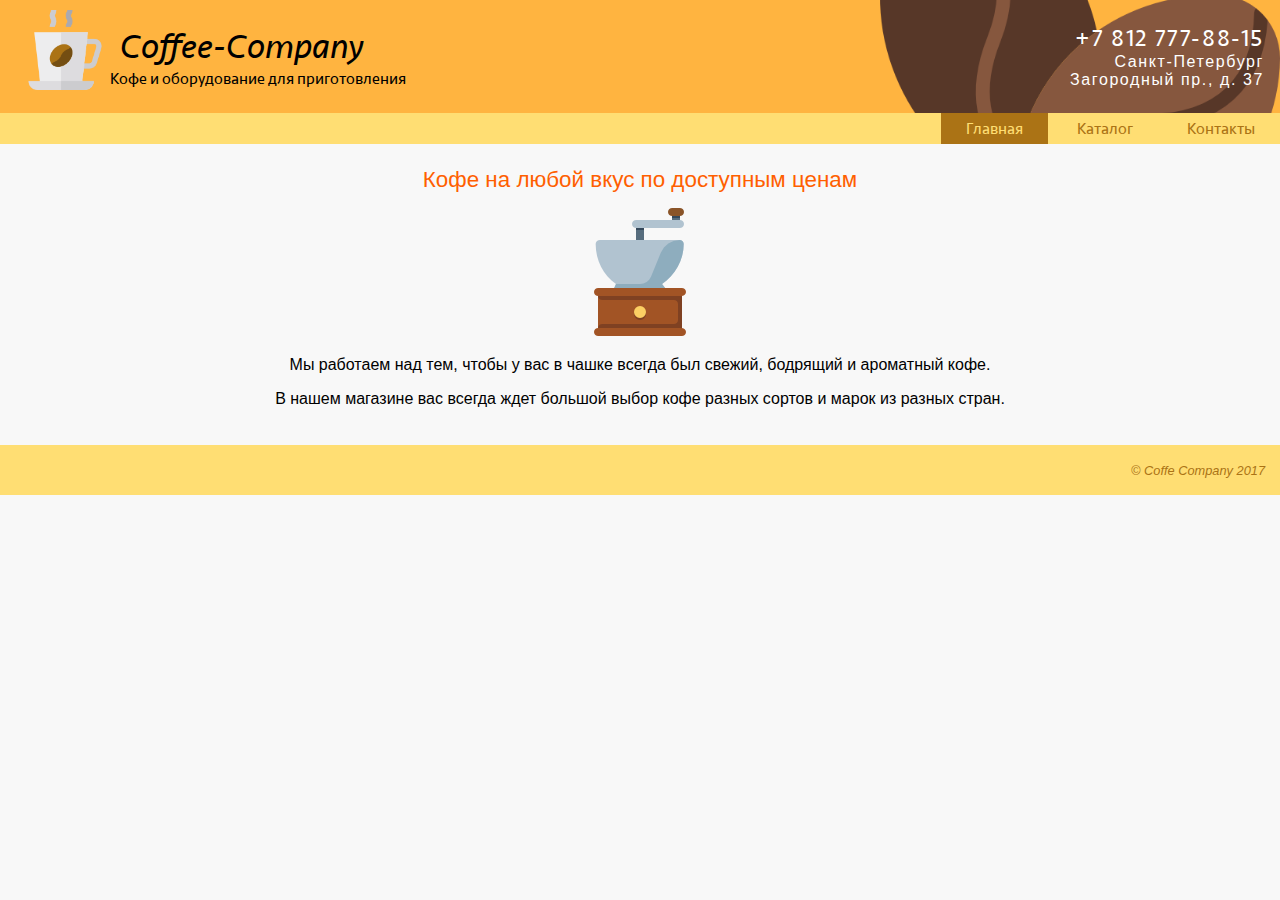
<file: index.html>
<!DOCTYPE html>
<html lang="ru">
<head>
	<meta charset="UTF-8">
	<title>Кофе на любой вкус - Интернет-магазин MyShop</title>
	<meta name="description" content="">
	<meta name="keywords" content="">
	<link rel="icon" href="favicon.ico" type="image/x-icon">
	<link rel="stylesheet" href="css/style.css">
</head>
<body>
<header>
    <div class="layout-positioner header-background-img">
        <div class="name-descrition">
			<div class="name-company">Coffee-Company</div>
    		<div class="description-company">Кофе и оборудование для приготовления</div>
	    </div>
	    <div class="contacts-header">
			<div class="phone">+7 812 777-88-15</div>
        	<div class="adress">
	        <p>Санкт-Петербург<br>
	        Загородный пр., д. 37</p>
	        </div>
	    </div>
        <div class="menu-header">
            <ul class="menu">
                <li class="active">Главная</li>
                <li><a href="catalog.html">Каталог</a></li>
                <li><a href="contacts.html">Контакты</a></li>
            </ul>
        </div>
    </div>
	</header>
<article>
    <div class="layout-positioner">
    	<div class="main-page">
    		<h1>Кофе на любой вкус по доступным ценам</h1>
    		<img alt="кофемолка" src="img/utensil.png">
			<p>Мы&nbsp;работаем над тем, чтобы у&nbsp;вас в&nbsp;чашке всегда был свежий, бодрящий и&nbsp;ароматный кофе.</p>
			<p>В&nbsp;нашем магазине вас всегда ждет большой выбор кофе разных сортов и&nbsp;марок из&nbsp;разных стран.</p>
        	<p></p>
        </div>
    </div>
</article>
<footer>
    <div class="layout-positioner">
    	<div class="footer">
			<p class="copyright">&copy; Coffe Company 2017</p>
		</div>
    </div>
</footer>
</body>
</html>
</file>
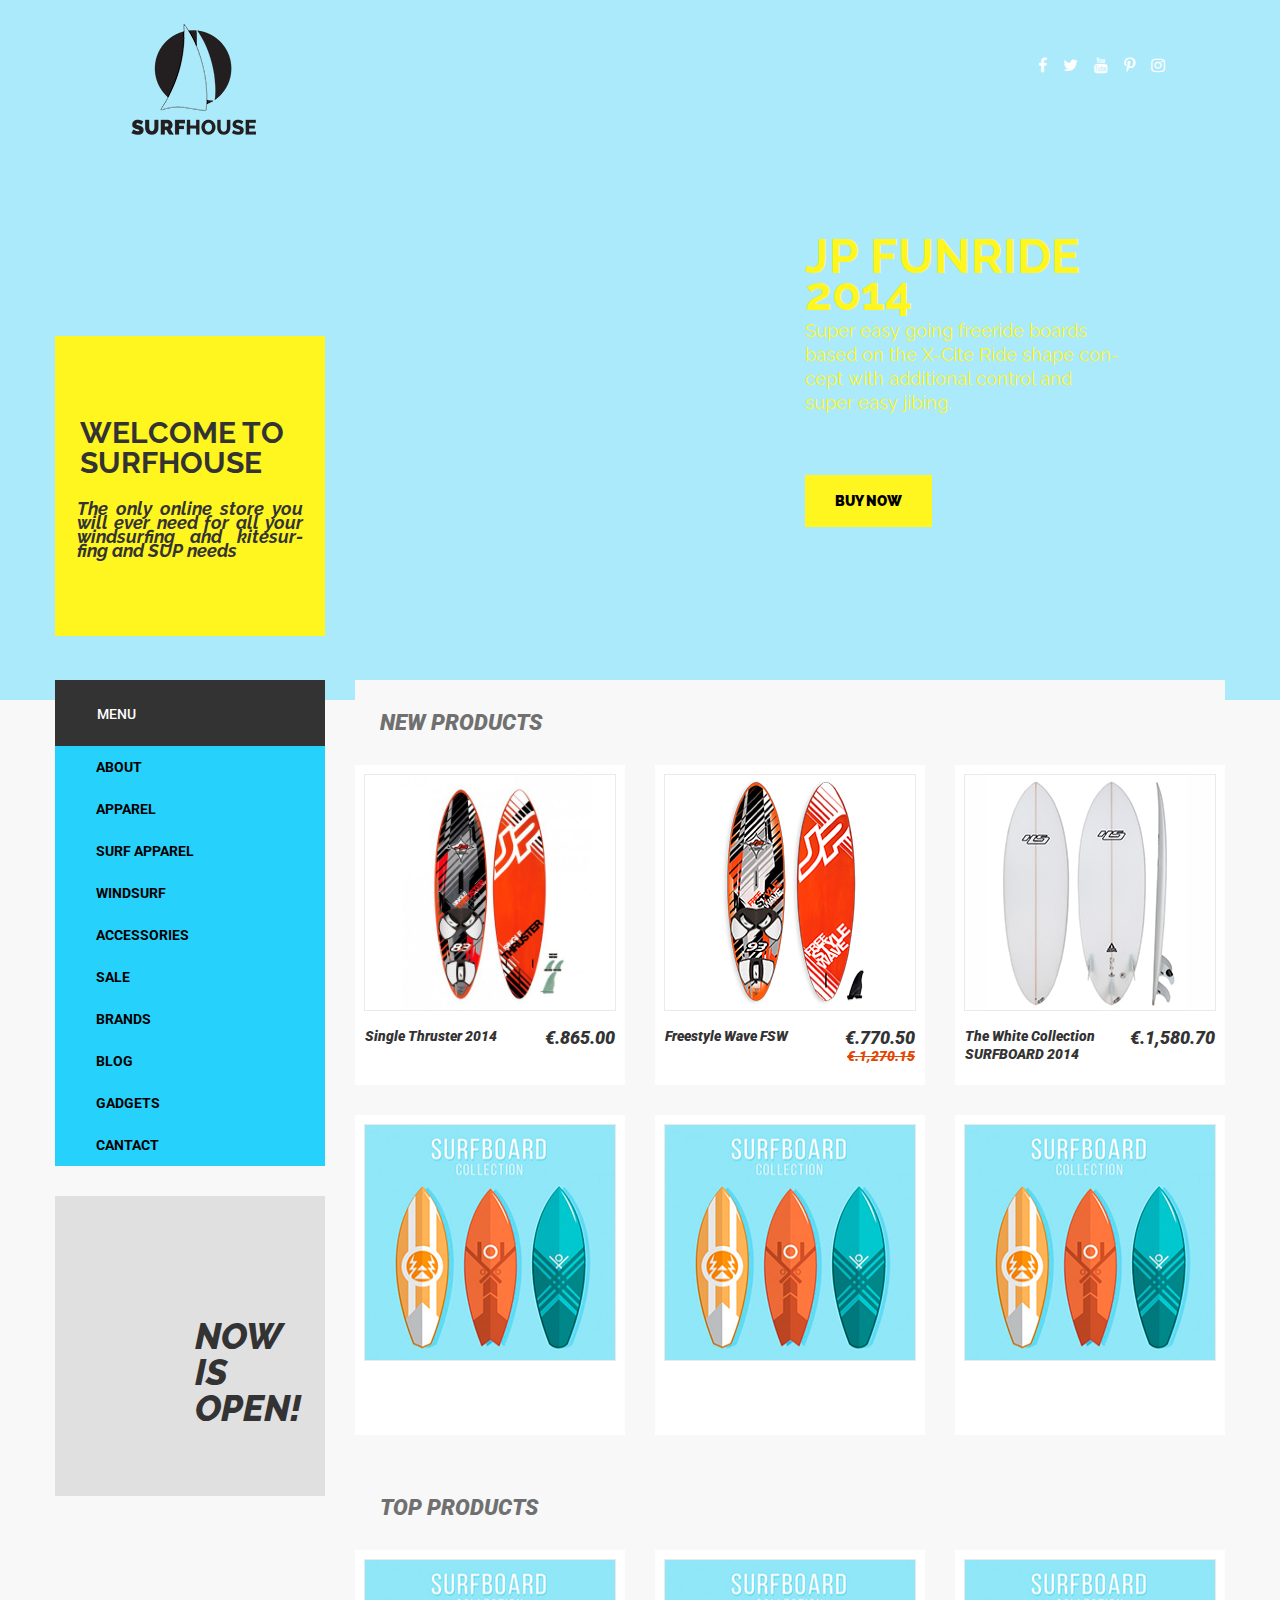
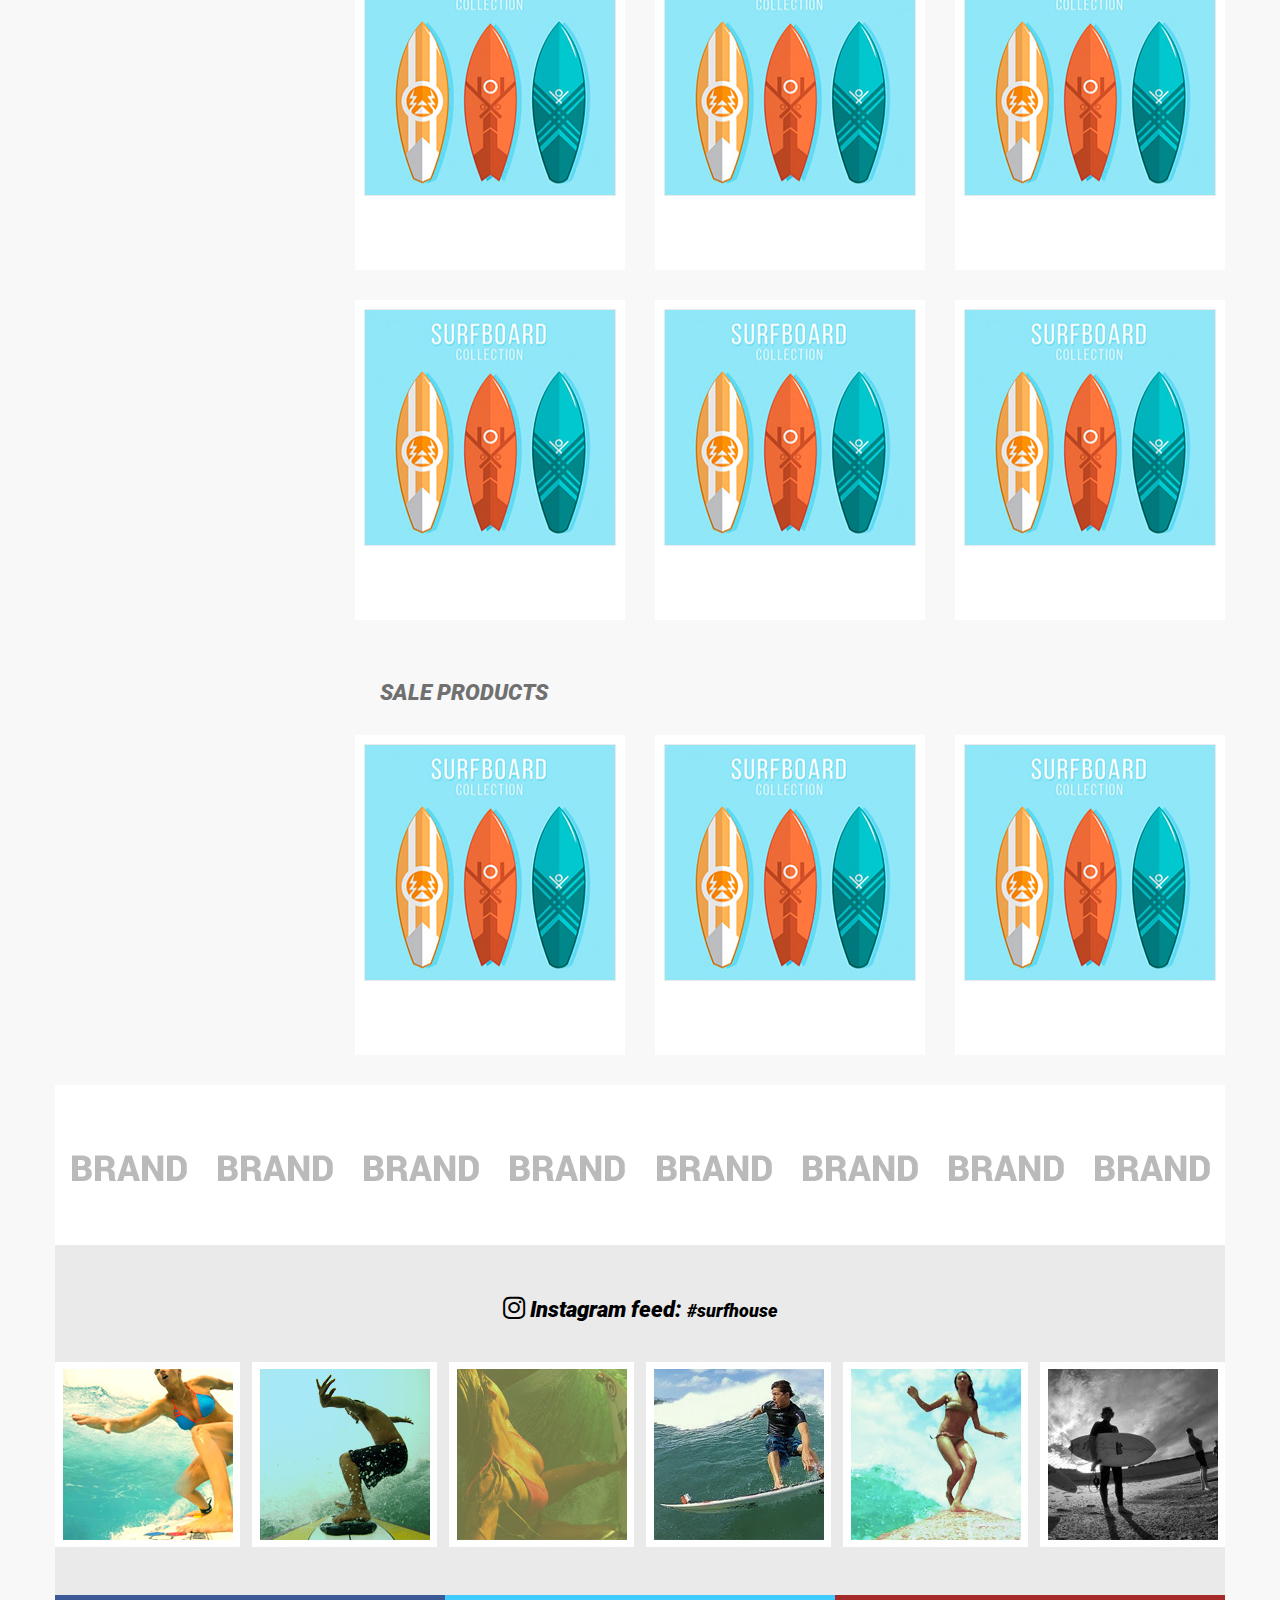
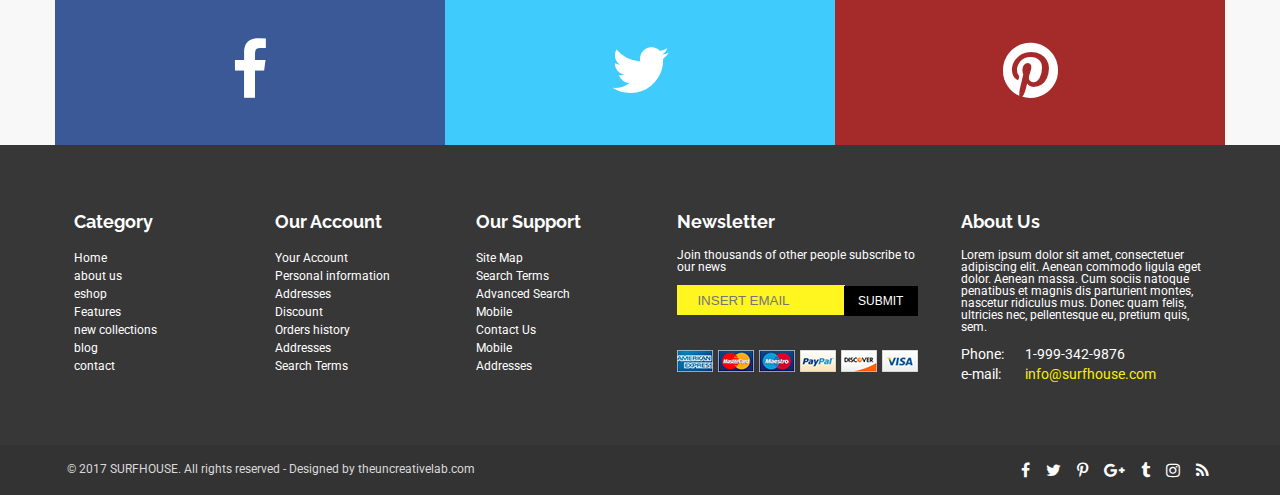
<file: layout/index.html>
<!DOCTYPE html>
<html lang="ru">
<head>
	<meta charset="UTF-8">
	<title>Document</title>
	<link rel="stylesheet" href="libs/fa/css/font-awesome.min.css">
	<link href="https://fonts.googleapis.com/css?family=Raleway:400,700,800|Roboto:400,700,900,900i" rel="stylesheet">
	<link rel="stylesheet" href="css/style.css">
</head>
<body>
<header>
	<div class="layout-positioner">
	 	<div class="logo"></div>
	 	<div class="social">
	 		<ul>
	 			<li><a class="fa fa-facebook" href="#"></a></li>
	 			<li><a class="fa fa-twitter" href="#"></a></li>
	 			<li><a class="fa fa-youtube" href="#"></a></li>
	 			<li><a class="fa fa-pinterest-p" href="#"></a></li>
	 			<li><a class="fa fa-instagram" href="#"></a></li>
	 		</ul>
	 	</div>
	 	<div class="box-welcome">
	 		<h1>welcome to surfhouse</h1>
	 		<p>The only online store you will ever need for all your windsurfing and kitesur- fing and SUP needs</p>
	 	</div>
	 	<div class="title-slide">
	 		<span class="h-slide">JP Funride 2014</span>
	 		<p>Super easy going freeride boards based on the X-Cite Ride shape con- cept with additional control and super easy jibing. </p>
	 		<a href="#" class="slide-btm">Buy Now</a>
	 	</div>
	</div>
</header>
<div class="mainContent">
	<div class="layout-positioner">
		<aside>
			<nav>
				<h3>Menu</h3>
				<ul class="menu">
					<li><a href="" class="menu-item">About</a></li>
					<li><a href="" class="menu-item">apparel</a></li>
					<li><a href="" class="menu-item">surf apparel</a></li>
					<li><a href="" class="menu-item">windsurf </a></li>
					<li><a href="" class="menu-item">accessories</a></li>
					<li><a href="" class="menu-item">sale</a></li>
					<li><a href="" class="menu-item">brands</a></li>
					<li><a href="" class="menu-item">blog</a></li>
					<li><a href="" class="menu-item">Gadgets</a></li>
					<li><a href="" class="menu-item">cantact</a></li>
				</ul>
			</nav>
			<div class="banner-1">
				<div>Now is open!</div>
			</div>
		</aside>
		<article>
			<h2>New products</h2>
			<div class="item-container">
				<div class="item">
					<div class="img-item"><img src="img/Single_Thruster_2014_sm.jpg" alt="Single Thruster 2014"></div>
					<div class="name-item">Single Thruster 2014</div>
					<div class="price-item">€.865.00</div>
					<div class="old-price-item"></div>
				</div>
				<div class="item">
					<div class="img-item"><img src="img/freestylewave_fws_sm.jpg" alt="Freestyle Wave"></div>
					<div class="name-item">Freestyle Wave FSW</div>
					<div class="price-item">€.770.50</div>
					<div class="old-price-item">€.1,270.15</div>
				</div>
				<div class="item">
					<div class="img-item"><img src="img/White_Collection_sm.jpg" alt="White Collection"></div>
					<div class="name-item">The White Collection SURFBOARD 2014</div>
					<div class="price-item">€.1,580.70</div>
					<div class="old-price-item"></div>
				</div>
				<div class="item">
					<div class="img-item"><img src="img/surfboards_sm.jpg" alt="Surfboards"></div>
					<div class="name-item"></div>
					<div class="price-item"></div>
					<div class="old-price-item"></div>
				</div>
				<div class="item">
					<div class="img-item"><img src="img/surfboards_sm.jpg" alt="Surfboards"></div>
					<div class="name-item"></div>
					<div class="price-item"></div>
					<div class="old-price-item"></div>
				</div>
				<div class="item">
					<div class="img-item"><img src="img/surfboards_sm.jpg" alt="Surfboards"></div>
					<div class="name-item"></div>
					<div class="price-item"></div>
					<div class="old-price-item"></div>
				</div>
			</div>
			<h2>Top products</h2>
			<div class="item-container">
				<div class="item">
					<div class="img-item"><img src="img/surfboards_sm.jpg" alt="Surfboards"></div>
					<div class="name-item"></div>
					<div class="price-item"></div>
					<div class="old-price-item"></div>
				</div>
				<div class="item">
					<div class="img-item"><img src="img/surfboards_sm.jpg" alt="Surfboards"></div>
					<div class="name-item"></div>
					<div class="price-item"></div>
					<div class="old-price-item"></div>
				</div>
				<div class="item">
					<div class="img-item"><img src="img/surfboards_sm.jpg" alt="Surfboards"></div>
					<div class="name-item"></div>
					<div class="price-item"></div>
					<div class="old-price-item"></div>
				</div>
				<div class="item">
					<div class="img-item"><img src="img/surfboards_sm.jpg" alt="Surfboards"></div>
					<div class="name-item"></div>
					<div class="price-item"></div>
					<div class="old-price-item"></div>
				</div>
				<div class="item">
					<div class="img-item"><img src="img/surfboards_sm.jpg" alt="Surfboards"></div>
					<div class="name-item"></div>
					<div class="price-item"></div>
					<div class="old-price-item"></div>
				</div>
				<div class="item">
					<div class="img-item"><img src="img/surfboards_sm.jpg" alt="Surfboards"></div>
					<div class="name-item"></div>
					<div class="price-item"></div>
					<div class="old-price-item"></div>
				</div>
			</div>
			<h2>Sale products</h2>
			<div class="item-container">
				<div class="item">
					<div class="img-item"><img src="img/surfboards_sm.jpg" alt="Surfboards"></div>
					<div class="name-item"></div>
					<div class="price-item"></div>
					<div class="old-price-item"></div>
				</div>
				<div class="item">
					<div class="img-item"><img src="img/surfboards_sm.jpg" alt="Surfboards"></div>
					<div class="name-item"></div>
					<div class="price-item"></div>
					<div class="old-price-item"></div>
				</div>
				<div class="item">
					<div class="img-item"><img src="img/surfboards_sm.jpg" alt="Surfboards"></div>
					<div class="name-item"></div>
					<div class="price-item"></div>
					<div class="old-price-item"></div>
				</div>
			</div>
		</article>
		<div class="brand">
			<img src="img/block-brand.png" alt="Brand">
			<img src="img/block-brand.png" alt="Brand">
			<img src="img/block-brand.png" alt="Brand">
			<img src="img/block-brand.png" alt="Brand">
            <img src="img/block-brand.png" alt="Brand">
            <img src="img/block-brand.png" alt="Brand">
            <img src="img/block-brand.png" alt="Brand">
            <img src="img/block-brand.png" alt="Brand">
		</div>
		<div class="instagram-feed">
			<h4 class="insta-feed-header"><span class="fa fa-instagram"></span>&nbsp;Instagram feed: <span class="insta-feed-header-tag">#surfhouse</span></h4>
			<div class="insta-items">
                <img src="img/Livello%2025.png" alt="Insta-Item">
                <img src="img/Livello%2026.png" alt="Insta-Item">
                <img src="img/Livello%2027.png" alt="Insta-Item">
                <img src="img/Livello%2028.png" alt="Insta-Item">
                <img src="img/Livello%2029.png" alt="Insta-Item">
                <img src="img/Livello%2030.jpg" alt="Insta-Item">
			</div>
		</div>
		<div class="network">
			<a class="fa fa-facebook fa-4x" href="#"></a>
			<a class="fa fa-twitter fa-4x" href="#"></a>
			<a class="fa fa-pinterest fa-4x" href="#"></a>
		</div>
	</div>
</div>
<footer>
	<div class="footer_1">
		<div class="layout-positioner f1-content">
			<div class="one">
				<h3>Category</h3>
				<ul>
					<li><a href="#">Home</a></li>
					<li><a href="#">about us</a></li>
					<li><a href="#">eshop</a></li>
					<li><a href="#">Features</a></li>
					<li><a href="#">new collections</a></li>
					<li><a href="#">blog</a></li>
					<li><a href="#">contact</a></li>
				</ul>
			</div>
			<div class="one">
				<h3>Our Account</h3>
				<ul>
					<li><a href="#">Your Account</a></li>
					<li><a href="#">Personal information</a></li>
					<li><a href="#">Addresses</a></li>
					<li><a href="#">Discount</a></li>
					<li><a href="#">Orders history</a></li>
					<li><a href="#">Addresses</a></li>
					<li><a href="#">Search Terms</a></li>
				</ul>
			</div>
			<div class="one">
				<h3>Our Support</h3>
				<ul>
					<li><a href="#">Site Map</a></li>
					<li><a href="#">Search Terms</a></li>
					<li><a href="#">Advanced Search</a></li>
					<li><a href="#">Mobile</a></li>
					<li><a href="#">Contact Us</a></li>
					<li><a href="#">Mobile</a></li>
					<li><a href="#">Addresses</a></li>
				</ul>
			</div>
			<div class="one-and-a-half">
				<h3>Newsletter</h3>
				<p>Join thousands of other people subscribe to our news</p>
				<form class="subscribe-form" id="subscribe" action="#" method="post">
                    <input type="email" name="email" placeholder="INSERT EMAIL">
                    <input type="submit" value="SUBMIT">
                </form>
                <ul class="payments">
                	<li class="payment aex"></li>
                	<li class="payment mastercard"></li>
                	<li class="payment maestero"></li>
                	<li class="payment paypal"></li>
                	<li class="payment discover"></li>
                	<li class="payment visa"></li>
                </ul>
			</div>
			<div class="one-and-a-half">
				<h3>About Us</h3>
				<p>Lorem ipsum dolor sit amet, consectetuer adipiscing elit. Aenean commodo ligula eget dolor. Aenean massa. Cum sociis natoque penatibus et magnis dis parturient montes, nascetur ridiculus mus. Donec quam felis, ultricies nec, pellentesque eu, pretium quis, sem.</p>
				<span class="f-phone-mail"><span class="phone">Phone:</span> 1-999-342-9876</span><br>
				<span class="f-phone-mail"><span class="mail">e-mail:</span> <a href="mailto:info@surfhouse.com">info@surfhouse.com</a></span>
			</div>
		</div>
	</div>
	<div class="footer_2">
		<div class="layout-positioner f2-content">
			<div class="copyright">
				&copy; 2017  SURFHOUSE. All rights reserved - Designed by theuncreativelab.com
			</div>
		  <div class="social-icon">
			<ul>
			  <li><a href="#" class="fa fa-facebook"></a></li>
			  <li><a href="#" class="fa fa-twitter"></a></li>
			  <li><a href="#" class="fa fa-pinterest-p"></a></li>
			  <li><a href="#" class="fa fa-google-plus"></a></li>
			  <li><a href="#" class="fa fa-tumblr"></a></li>
			  <li><a href="#" class="fa fa-instagram"></a></li>
			  <li><a href="#" class="fa fa-rss"></a></li>
			</ul>
		  </div>
		</div>
	</div>
</footer>

</body>
</html>
</file>
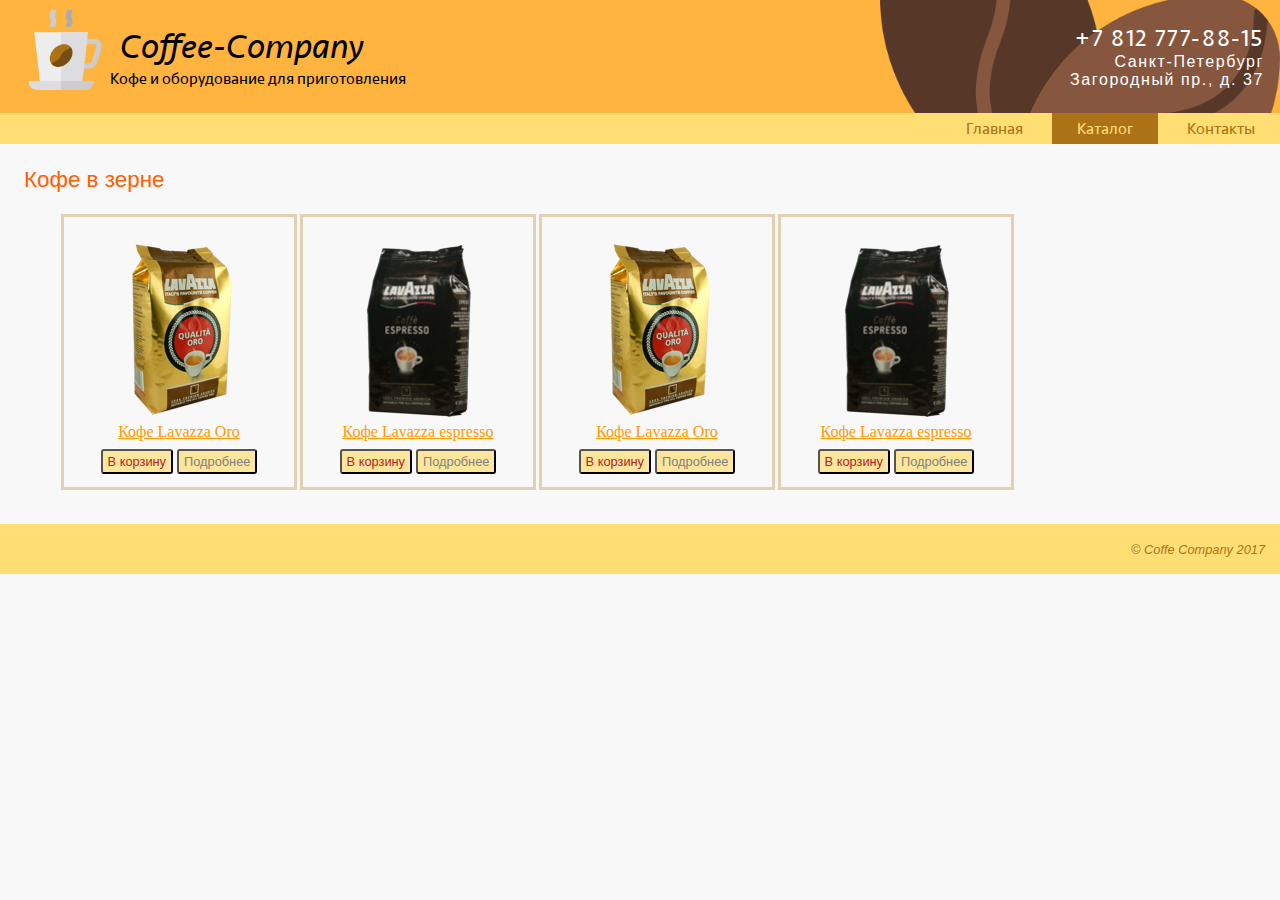
<file: catalog.html>
<!DOCTYPE html>
<html lang="ru">
<head>
	<meta charset="UTF-8">
	<title>Каталог Кофе - MyShop</title>
	<meta name="description" content="">
	<meta name="keywords" content="">
	<link rel="icon" href="favicon.ico" type="image/x-icon">
	<link rel="stylesheet" href="css/style.css">
</head>
<body>
<header>
    <div class="layout-positioner header-background-img">
        <div class="name-descrition">
			<div class="name-company">Coffee-Company</div>
    		<div class="description-company">Кофе и оборудование для приготовления</div>
	    </div>
	    <div class="contacts-header">
			<div class="phone">+7 812 777-88-15</div>
        	<div class="adress">
	        <p>Санкт-Петербург<br>
	        Загородный пр., д. 37</p>
	        </div>
	    </div>
        <div class="menu-header">
            <ul class="menu">
				<li><a href="index.html">Главная</a></li>
                <li class="active">Каталог</li>
                <li><a href="contacts.html">Контакты</a></li>
            </ul>
        </div>
    </div>
</header>
<article>
<h1>Кофе в зерне</h1>
	<ul class="catalog">
    	<li class="item">
			<a href="lavazza_oro.html"><img src="img/lavazza-oro_pic.png" alt="Кофе Lavazza Oro"></a><br>
			<a href="lavazza_oro.html">Кофе Lavazza Oro</a><br>
			<input type="button" name="button" class="cat-button buy" value="В корзину" onclick="#">&nbsp;<input type="button" name="button" value="Подробнее" class="cat-button read-more" onclick="#">
		</li>
	    <li class="item">
			<a href="lavazza_espresso.html"><img src="img/lavazza-espresso_pic.png" alt="Кофе Lavazza espresso"></a><br>
			<a href="lavazza_espresso.html">Кофе Lavazza espresso</a><br>
			<input type="button" name="button" class="cat-button buy" value="В корзину" onclick="#">&nbsp;<input type="button" name="button" value="Подробнее" class="cat-button read-more" onclick="#">
		</li>
		<li class="item">
			<a href="lavazza_oro.html"><img src="img/lavazza-oro_pic.png" alt="Кофе Lavazza Oro"></a><br>
			<a href="lavazza_oro.html">Кофе Lavazza Oro</a><br>
			<input type="button" name="button" class="cat-button buy" value="В корзину" onclick="#">&nbsp;<input type="button" name="button" value="Подробнее" class="cat-button read-more" onclick="#">
		</li>
	    <li class="item">
			<a href="lavazza_espresso.html"><img src="img/lavazza-espresso_pic.png" alt="Кофе Lavazza espresso"></a><br>
			<a href="lavazza_espresso.html">Кофе Lavazza espresso</a><br>
			<input type="button" name="button" class="cat-button buy" value="В корзину" onclick="#">&nbsp;<input type="button" name="button" value="Подробнее" class="cat-button read-more" onclick="#">
		</li>
	</ul>
</article>
<footer>
    <div class="layout-positioner">
    	<div class="footer">
			<p class="copyright">&copy; Coffe Company 2017</p>
		</div>
    </div>
</footer>
</body>
</html>
</file>
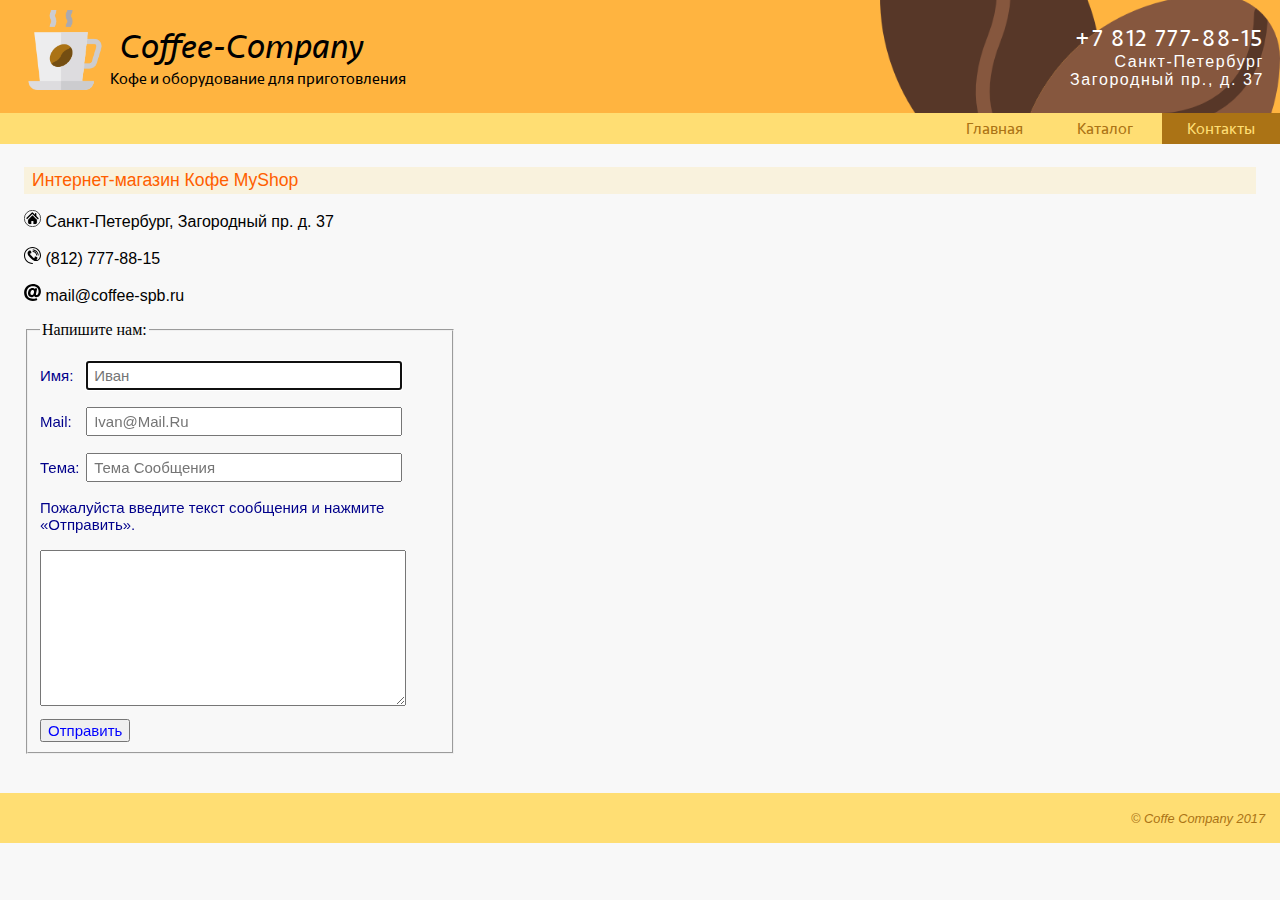
<file: contacts.html>
<!DOCTYPE html>
<html lang="ru">
<head>
	<meta charset="UTF-8">
	<title>Контакты - Интернет-магазин MyShop</title>
	<meta name="description" content="">
	<meta name="keywords" content="">
	<link rel="icon" href="favicon.ico" type="image/x-icon">
	<link rel="stylesheet" href="css/style.css">
</head>
<body>
<header>
    <div class="layout-positioner header-background-img">
        <div class="name-descrition">
			<div class="name-company">Coffee-Company</div>
    		<div class="description-company">Кофе и оборудование для приготовления</div>
	    </div>
	    <div class="contacts-header">
			<div class="phone">+7 812 777-88-15</div>
        	<div class="adress">
	        <p>Санкт-Петербург<br>
	        Загородный пр., д. 37</p>
	        </div>
	    </div>
        <div class="menu-header">
            <ul class="menu">
                <li><a href="index.html">Главная</a></li>
                <li><a href="catalog.html">Каталог</a></li>
                <li class="active">Контакты</li>
            </ul>
        </div>
    </div>
</header>
<article>
    <h2>Интернет-магазин Кофе MyShop</h2>
    <p><img alt="значок домик" src="img/home.svg" width="17"> Санкт-Петербург, Загородный пр. д. 37</p>
    <p><img alt="значок телефона" src="img/phone.svg" width="17"> (812) 777-88-15</p>
    <p><img alt="значок e-mail" src="img/mail.svg" width="17"> mail@coffee-spb.ru</p>
    <fieldset>
        <legend>Напишите нам:</legend>
        <form action="thank_you.php"><br>
            <label>
                <span class="tag">Имя:</span>
                <input type="text" name="name" size="35" placeholder="Иван" autofocus>
            </label>
            <br><br>
            <label>
                <span class="tag">Mail:</span>
                <input type="email" name="mail" placeholder="ivan@mail.ru">
            </label>
            <br><br>
            <label>
				<span class="tag">Тема:</span>
                <input type="text" name="theme" placeholder="Тема сообщения">
            </label>
            <br><br>
            <label>
                Пожалуйста введите текст сообщения и нажмите &laquo;Отправить&raquo;.<br><br>
                <textarea name="message"></textarea>
            </label>
            <br>
            <input type="submit" value="Отправить">
        </form>
    </fieldset>
    <br>
    <script type="text/javascript" charset="utf-8" async src="https://api-maps.yandex.ru/services/constructor/1.0/js/?sid=X0yf0W1L1b7wrblbbRSc9qa-HoQ4pv0T&amp;width=100%25&amp;height=374&amp;lang=ru_RU&amp;sourceType=constructor&amp;scroll=true"></script>
</article>
<footer>
    <div class="layout-positioner">
    	<div class="footer">
			<p class="copyright">&copy; Coffe Company 2017</p>
		</div>
    </div>
</footer>
</body>
</html>
</file>
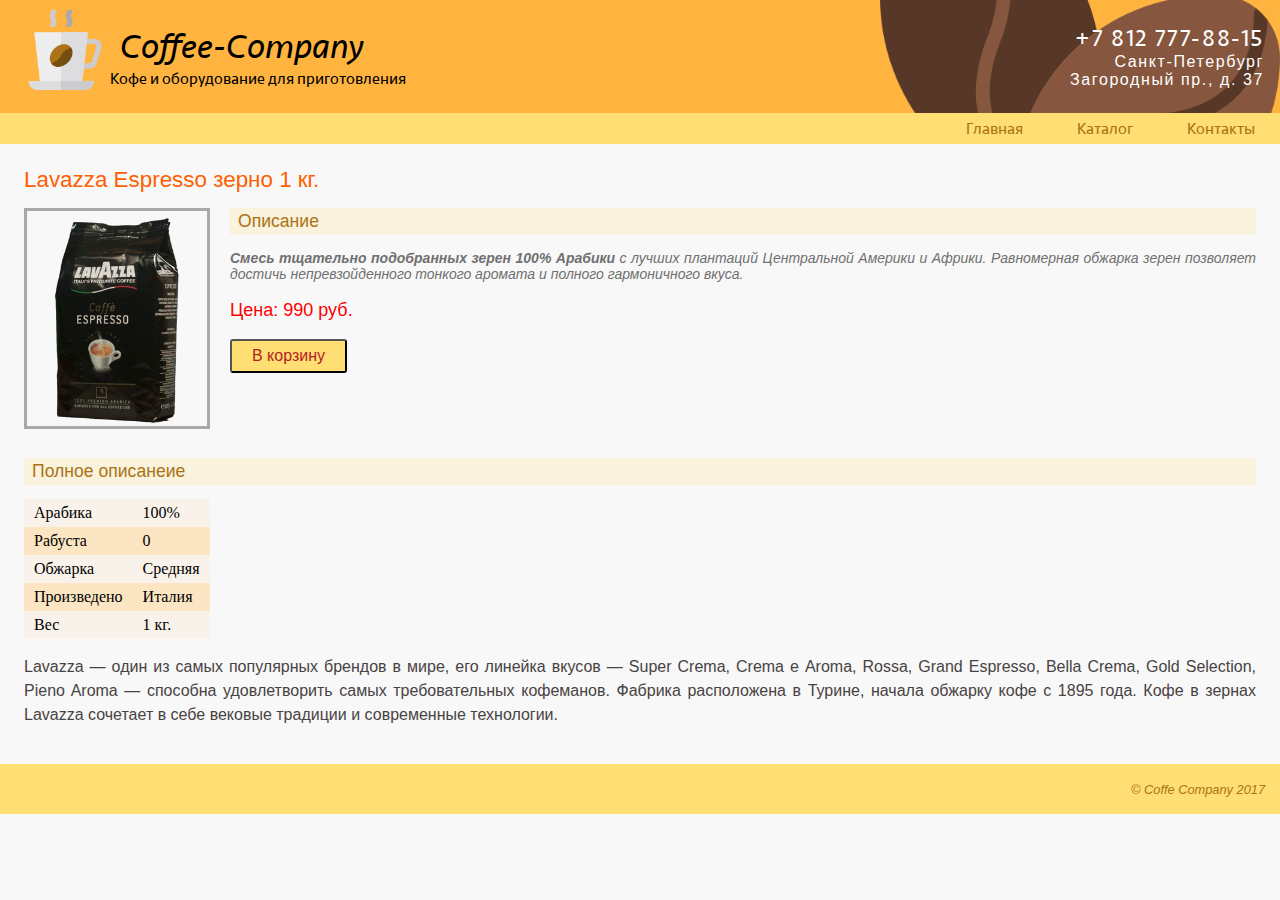
<file: lavazza_espresso.html>
<!DOCTYPE html>
<html lang="ru">
<head>
	<meta charset="UTF-8">
	<title>Кофе в зернах Lavazza Espresso - MyShop</title>
	<meta name="description" content="Lavazza Espresso превосходный кофе средней обжарки в зерне по лучшей цене в Санкт-Петербурге ">
	<meta name="keywords" content="coffee, кофе, зерно, средней обжарки, lavazza, Espresso">
	<link rel="icon" href="favicon.ico" type="image/x-icon">
	<link rel="stylesheet" href="css/style.css">
</head>
<body>
	<header>
    <div class="layout-positioner header-background-img">
        <div class="name-descrition">
			<div class="name-company">Coffee-Company</div>
    		<div class="description-company">Кофе и оборудование для приготовления</div>
	    </div>
	    <div class="contacts-header">
			<div class="phone">+7 812 777-88-15</div>
        	<div class="adress">
	        <p>Санкт-Петербург<br>
	        Загородный пр., д. 37</p>
	        </div>
	    </div>
        <div class="menu-header">
            <ul class="menu">
                <li><a href="index.html">Главная</a></li>
                <li><a href="catalog.html">Каталог</a></li>
                <li><a href="contacts.html">Контакты</a></li>
            </ul>
        </div>
    </div>
	</header>
	<article>
		<h1>Lavazza Espresso зерно 1 кг.</h1>
		<div class="prod_img">
			<a href="img/lavazza-espresso_bg.png" target="_blank"><img src="img/lavazza-espresso_sm.png" alt="Кофе Lavaza Espresso зерно 1кг"></a>
		</div>
		<div class="prod_brief">
			<h2>Описание</h2>
			<p class="prod_brief_descr"><strong>Смесь тщательно подобранных зерен 100% Арабики</strong> с&nbsp;лучших плантаций Центральной Америки и&nbsp;Африки. Равномерная обжарка зерен позволяет достичь непревзойденного тонкого аромата и&nbsp;полного гармоничного вкуса.</p>
			<p class="prod_price">Цена: 990 руб.</p>
			<button type="submit" name="button" class="btnCart">В корзину</button>
		</div>
		<div class="prod_charact">
			<h2>Полное описанеие</h2>
			<!--<ul class="l_prod_charact">
				<li>100% - Арабика.</li>
				<li>Средняя обжарка</li>
				<li>Произведено в Италии.</li>
				<li>Вес - 1 кг.</li>
			</ul>-->
			<table class="t_prod_charact">
				<tr>
					<td>Арабика</td>
					<td>100%</td>
				</tr>
				<tr>
					<td>Рабуста</td>
					<td>0</td>
				</tr>
				<tr>
					<td>Обжарка</td>
					<td>Средняя</td>
				</tr>
				<tr>
					<td>Произведено</td>
					<td>Италия</td>
				</tr>
				<tr>
					<td>Вес</td>
					<td>1 кг.</td>
				</tr>
			</table>
			<p class="prod_full_descr">Lavazza&nbsp;&mdash; один из&nbsp;самых популярных брендов в&nbsp;мире, его линейка вкусов&nbsp;&mdash; Super Crema, Crema e&nbsp;Aroma, Rossa, Grand Espresso, Bella Crema, Gold Selection, Pieno Aroma&nbsp;&mdash; способна удовлетворить самых требовательных кофеманов. Фабрика расположена в&nbsp;Турине, начала обжарку кофе с&nbsp;1895&nbsp;года. Кофе в&nbsp;зернах Lavazza сочетает в&nbsp;себе вековые традиции и&nbsp;современные технологии.</p>
		</div>
	</article>
	<footer>
    <div class="layout-positioner">
    	<div class="footer">
			<p class="copyright">&copy; Coffe Company 2017</p>
		</div>
    </div>
	</footer>
</body>
</html>
</file>
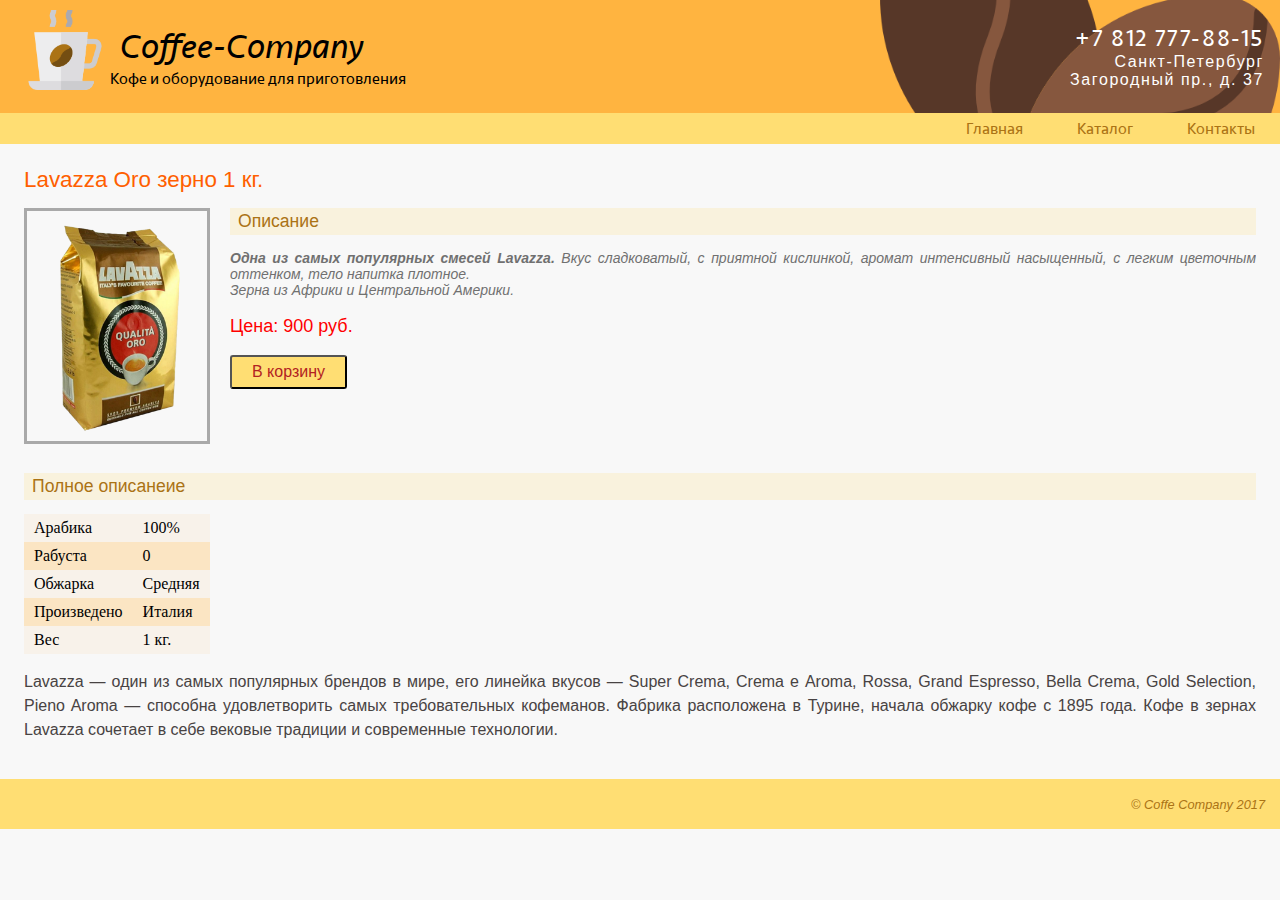
<file: lavazza_oro.html>
<!DOCTYPE html>
<html lang="ru">
<head>
	<meta charset="UTF-8">
	<title>Кофе в зернах Lavazza Oro - Coffee Company</title>
	<meta name="description" content="Lavazza Oro превосходный кофе средней обжарки в зерне по лучшей цене в Санкт-Петербурге">
	<meta name="keywords" content="coffee, кофе, зерно, средней обжарки, lavazza, oro">
	<link rel="icon" href="favicon.ico" type="image/x-icon">
	<link rel="stylesheet" href="css/style.css">
</head>
<body>
	<header>
    <div class="layout-positioner header-background-img">
        <div class="name-descrition">
			<div class="name-company">Coffee-Company</div>
    		<div class="description-company">Кофе и оборудование для приготовления</div>
	    </div>
	    <div class="contacts-header">
			<div class="phone">+7 812 777-88-15</div>
        	<div class="adress">
	        <p>Санкт-Петербург<br>
	        Загородный пр., д. 37</p>
	        </div>
	    </div>
        <div class="menu-header">
            <ul class="menu">
                <li><a href="index.html">Главная</a></li>
                <li><a href="catalog.html">Каталог</a></li>
                <li><a href="contacts.html">Контакты</a></li>
            </ul>
        </div>
    </div>
	</header>
	<article>
		<h1>Lavazza Oro зерно 1 кг.</h1>
		<div class="prod_img">
			<a href="img/lavazza-oro_bg.png" target="_blank"><img src="img/lavazza-oro_sm.png" alt="Кофе Lavaza Oro зерно 1кг"></a>
		</div>
		<div class="prod_brief">
			<h2>Описание</h2>
			<p class="prod_brief_descr"><strong>Одна из&nbsp;самых популярных смесей Lavazza.</strong> Вкус сладковатый, с&nbsp;приятной кислинкой, аромат интенсивный насыщенный, с&nbsp;легким цветочным оттенком, тело напитка плотное.<br>Зерна из&nbsp;Африки и&nbsp;Центральной Америки.</p>
			<p class="prod_price">Цена: 900 руб.</p>
			<button type="submit" name="button" class="btnCart">В корзину</button>
		</div>
		<div class="prod_charact">
			<h2>Полное описанеие</h2>
			<!--<ul class="l_prod_charact">
				<li>100% - Арабика.</li>
				<li>Средняя обжарка</li>
				<li>Произведено в Италии.</li>
				<li>Вес - 1 кг.</li>
			</ul>-->
			<table class="t_prod_charact">
				<tr>
					<td>Арабика</td>
					<td>100%</td>
				</tr>
				<tr>
					<td>Рабуста</td>
					<td>0</td>
				</tr>
				<tr>
					<td>Обжарка</td>
					<td>Средняя</td>
				</tr>
				<tr>
					<td>Произведено</td>
					<td>Италия</td>
				</tr>
				<tr>
					<td>Вес</td>
					<td>1 кг.</td>
				</tr>
			</table>
			<p class="prod_full_descr">Lavazza&nbsp;&mdash; один из&nbsp;самых популярных брендов в&nbsp;мире, его линейка вкусов&nbsp;&mdash; Super Crema, Crema e&nbsp;Aroma, Rossa, Grand Espresso, Bella Crema, Gold Selection, Pieno Aroma&nbsp;&mdash; способна удовлетворить самых требовательных кофеманов. Фабрика расположена в&nbsp;Турине, начала обжарку кофе с&nbsp;1895&nbsp;года. Кофе в&nbsp;зернах Lavazza сочетает в&nbsp;себе вековые традиции и&nbsp;современные технологии.</p>
		</div>
	</article>
	<footer>
    <div class="layout-positioner">
    	<div class="footer">
			<p class="copyright">&copy; Coffe Company 2017</p>
		</div>
    </div>
	</footer>
</body>
</html>
</file>
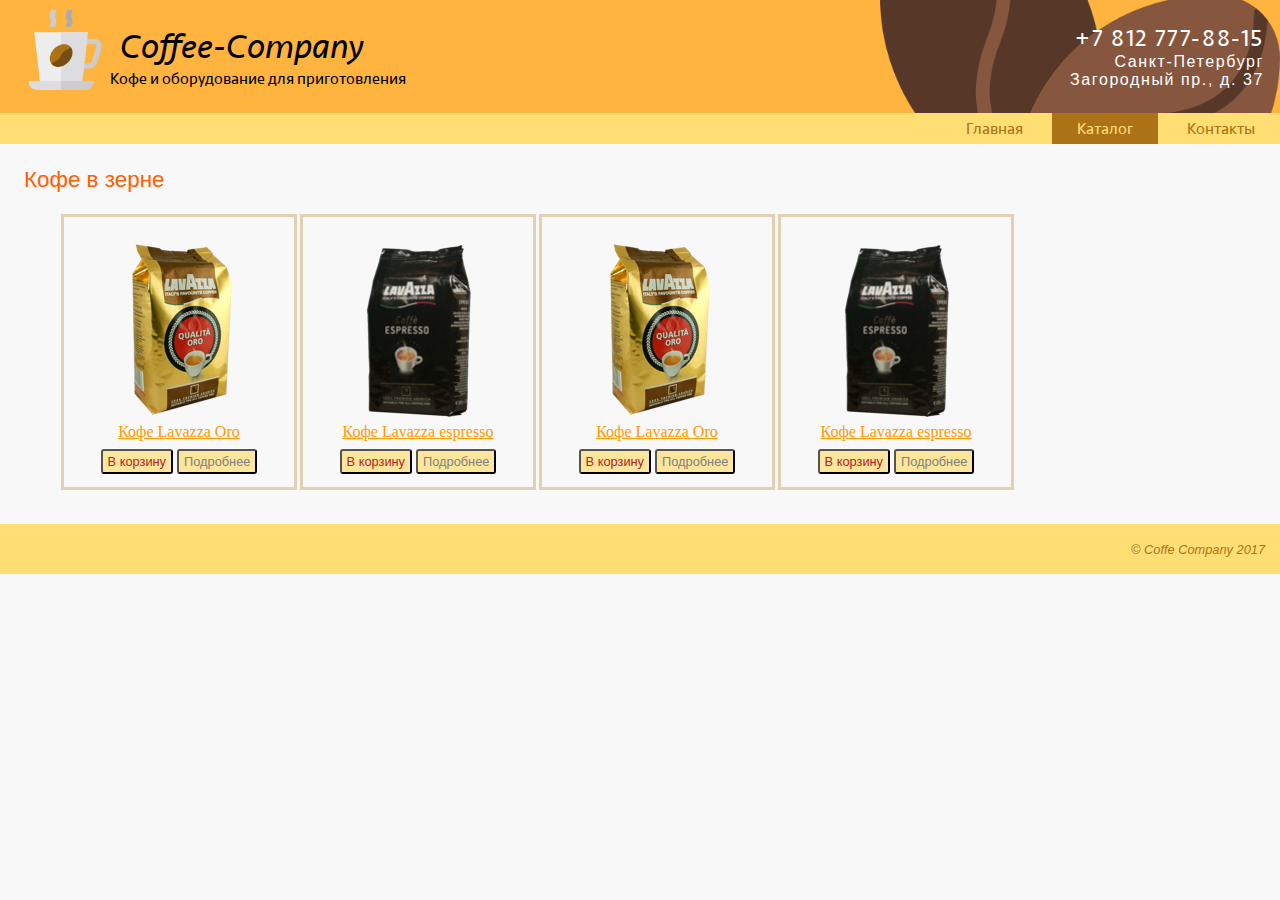
<file: MyShop/catalog.html>
<!DOCTYPE html>
<html lang="ru">
<head>
	<meta charset="UTF-8">
	<title>Каталог Кофе - MyShop</title>
	<meta name="description" content="">
	<meta name="keywords" content="">
	<link rel="icon" href="favicon.ico" type="image/x-icon">
	<link rel="stylesheet" href="css/style.css">
</head>
<body>
<header>
    <div class="layout-positioner header-background-img">
        <div class="name-descrition">
			<div class="name-company">Coffee-Company</div>
    		<div class="description-company">Кофе и оборудование для приготовления</div>
	    </div>
	    <div class="contacts-header">
			<div class="phone">+7 812 777-88-15</div>
        	<div class="adress">
	        <p>Санкт-Петербург<br>
	        Загородный пр., д. 37</p>
	        </div>
	    </div>
        <div class="menu-header">
            <ul class="menu">
				<li><a href="index.html">Главная</a></li>
                <li class="active">Каталог</li>
                <li><a href="contacts.html">Контакты</a></li>
            </ul>
        </div>
    </div>
</header>
<article>
<h1>Кофе в зерне</h1>
	<ul class="catalog">
    	<li class="item">
			<a href="lavazza_oro.html"><img src="img/lavazza-oro_pic.png" alt="Кофе Lavazza Oro"></a><br>
			<a href="lavazza_oro.html">Кофе Lavazza Oro</a><br>
			<input type="button" name="button" class="cat-button buy" value="В корзину" onclick="#">&nbsp;<input type="button" name="button" value="Подробнее" class="cat-button read-more" onсlick='location.href="lavazza_oro.html"'>
		</li>
	    <li class="item">
			<a href="lavazza_espresso.html"><img src="img/lavazza-espresso_pic.png" alt="Кофе Lavazza espresso"></a><br>
			<a href="lavazza_espresso.html">Кофе Lavazza espresso</a><br>
			<input type="button" name="button" class="cat-button buy" value="В корзину" onclick="#">&nbsp;<input type="button" name="button" value="Подробнее" class="cat-button read-more" onсlick='location.href="lavazza_espresso.html"'>
		</li>
		<li class="item">
			<a href="lavazza_oro.html"><img src="img/lavazza-oro_pic.png" alt="Кофе Lavazza Oro"></a><br>
			<a href="lavazza_oro.html">Кофе Lavazza Oro</a><br>
			<input type="button" name="button" class="cat-button buy" value="В корзину" onclick="#">&nbsp;<input type="button" name="button" value="Подробнее" class="cat-button read-more" onсlick='location.href="lavazza_oro.html"'>
		</li>
	    <li class="item">
			<a href="lavazza_espresso.html"><img src="img/lavazza-espresso_pic.png" alt="Кофе Lavazza espresso"></a><br>
			<a href="lavazza_espresso.html">Кофе Lavazza espresso</a><br>
			<input type="button" name="button" class="cat-button buy" value="В корзину" onclick="#">&nbsp;<input type="button" name="button" value="Подробнее" class="cat-button read-more" onсlick='location.href="lavazza_espresso.html"'>
		</li>
	</ul>
</article>
<footer>
    <div class="layout-positioner">
    	<div class="footer">
			<p class="copyright">&copy; Coffe Company 2017</p>
		</div>
    </div>
</footer>
</body>
</html>
</file>
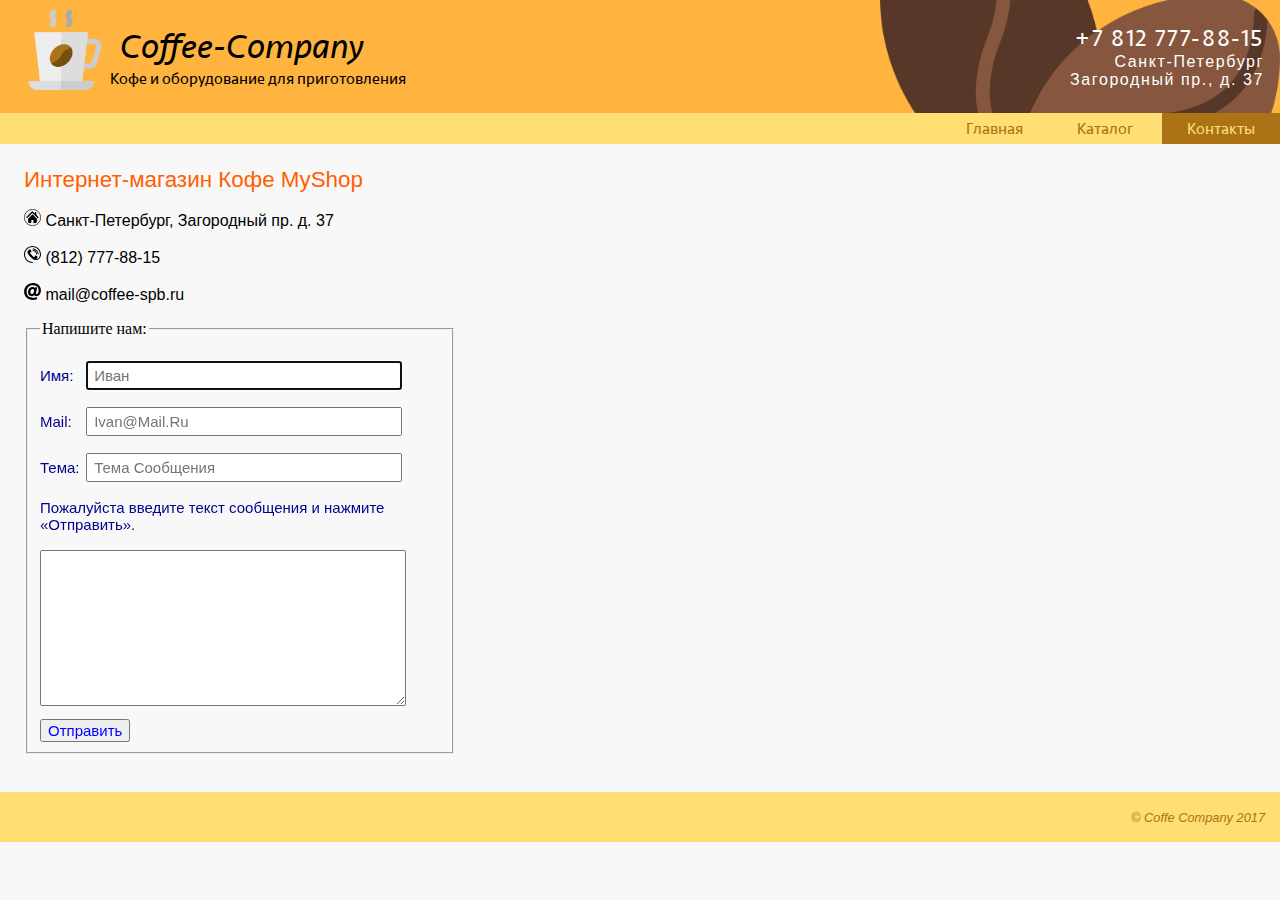
<file: MyShop/contacts.html>
<!DOCTYPE html>
<html lang="ru">
<head>
	<meta charset="UTF-8">
	<title>Контакты - Интернет-магазин MyShop</title>
	<meta name="description" content="">
	<meta name="keywords" content="">
	<link rel="icon" href="favicon.ico" type="image/x-icon">
	<link rel="stylesheet" href="css/style.css">
</head>
<body>
<header>
    <div class="layout-positioner header-background-img">
        <div class="name-descrition">
			<div class="name-company">Coffee-Company</div>
    		<div class="description-company">Кофе и оборудование для приготовления</div>
	    </div>
	    <div class="contacts-header">
			<div class="phone">+7 812 777-88-15</div>
        	<div class="adress">
	        <p>Санкт-Петербург<br>
	        Загородный пр., д. 37</p>
	        </div>
	    </div>
        <div class="menu-header">
            <ul class="menu">
                <li><a href="index.html">Главная</a></li>
                <li><a href="catalog.html">Каталог</a></li>
                <li class="active">Контакты</li>
            </ul>
        </div>
    </div>
</header>
<article>
    <h1>Интернет-магазин Кофе MyShop</h1>
    <p><img alt="значок домик" src="img/home.svg" width="17"> Санкт-Петербург, Загородный пр. д. 37</p>
    <p><img alt="значок телефона" src="img/phone.svg" width="17"> (812) 777-88-15</p>
    <p><img alt="значок e-mail" src="img/mail.svg" width="17"> mail@coffee-spb.ru</p>
    <fieldset>
        <legend>Напишите нам:</legend>
        <form action="thank_you.php"><br>
            <label>
                <span class="tag">Имя:</span>
                <input type="text" name="name" size="35" placeholder="Иван" autofocus>
            </label>
            <br><br>
            <label>
                <span class="tag">Mail:</span>
                <input type="email" name="mail" placeholder="ivan@mail.ru">
            </label>
            <br><br>
            <label>
				<span class="tag">Тема:</span>
                <input type="text" name="theme" placeholder="Тема сообщения">
            </label>
            <br><br>
            <label>
                Пожалуйста введите текст сообщения и нажмите &laquo;Отправить&raquo;.<br><br>
                <textarea name="message"></textarea>
            </label>
            <br>
            <input type="submit" value="Отправить">
        </form>
    </fieldset>
    <br>
    <script type="text/javascript" charset="utf-8" async src="https://api-maps.yandex.ru/services/constructor/1.0/js/?sid=X0yf0W1L1b7wrblbbRSc9qa-HoQ4pv0T&amp;width=100%25&amp;height=374&amp;lang=ru_RU&amp;sourceType=constructor&amp;scroll=true"></script>
</article>
<footer>
    <div class="layout-positioner">
    	<div class="footer">
			<p class="copyright">&copy; Coffe Company 2017</p>
		</div>
    </div>
</footer>
</body>
</html>
</file>
<file: css/style.css>
@font-face {
    font-family: Seravek-Italic;
    src: url("../fonts/Seravek-Italic.ttf");
}

@font-face {
    font-family: Seravek;
    src: url("../fonts/Seravek.ttf");
}

body {
	background-color: #f8f8f8;
	margin: 0;
    padding: 0;
}

.layout-positioner {
    margin: 0 auto;
    max-width: 1440px;
    min-width: 380px;
}

p {
	font-family: sans-serif;
}

/* Header */

header * {
    margin: 0;
    padding: 0;
   }

header {
	background-color: #FFB440;
}

.header-background-img {
	background-image: url("../img/logo.png"), url("../img/bg-header.png");
	background-repeat: no-repeat, no-repeat;
	background-position: 25px 10px, right;
	background-size: 80px, 25em;
}

header .name-descrition {
    float: left;
    width: 500px;
}

header .name-descrition .name-company {
	margin-top: 25px;
	padding-left: 120px;
	font-family: Seravek-Italic;
	font-size: 2.2em;
}

header .name-descrition .description-company {
	padding-left: 110px;
	font-family: Seravek;
	font-size: 1em;
}

header .contacts-header {
    float: right;
    width: 200px;
	font-family: Seravek;
	letter-spacing: 0.1em;
	text-align: right;
	color: #FFF;
	margin: 1.5em 1em 1.5em 0;
}

header .contacts-header > .phone {
	font-size: 1.5em;
}

header .menu-header {
	background-color: #FFDE73;
    clear: both;
    text-align: right;
}

/* Стили Меню в Header */
.menu li {
	display: inline-block;
	list-style-type: none;
	font-variant: small-caps;
	font-family: Seravek;
	padding: 6px 25px 5px;
	margin: 0 0 0 0;
}

.menu li a {
	text-decoration: none;
    color: #ab7315;
}

.menu li:hover {
	color: rgb(255, 222, 115);
    background-color: #ab7315;
}

.menu li:hover a {
	text-decoration: none;
    color: rgb(255, 222, 115);
}

.menu li.active {
	color: rgb(255, 222, 115);
	background-color: #ab7315;
}

/* Заголовки */

h1, h2 {
    color: rgb(255, 95, 0);
    font-weight: 400;
	font-family: sans-serif;
}

h1 {
    font-size: 1.4em;
}

h2 {
	font-size: 1.1em;
	padding: 3px 8px;
	background-color: rgba(255, 222, 115, 0.2);
}

/* Все станицы */

article {
	padding: 0.5em 1.5em;
}

a {
	color:rgb(255, 154, 0);
}

a:hover {
	color: rgb(255, 200, 115);
	/*background: rgb(255, 154, 0);*/
}


/* Главная страница */

div .main-page {
	text-align: center;
}

/* Стили страници Каталог */

ul.catalog .item {
	display: inline-block;
	list-style-type: none;
	width: 200px;
	height: 240px;
	text-align: center;
	padding: 15px;
	box-shadow: 0 0 0 3px rgba(171, 115, 21, 0.3);
	margin: 8px 5px 0 0;
}

ul.catalog .item:hover {
	box-shadow: 0 0 0 4px rgba(171, 115, 21, 0.4);
}

ul.catalog .item img {
	width: 150px;
	height: 180px;
	margin-top: 7px;
}

ul.catalog .item input.cat-button {
	margin-top: 8px;
	font-size: 0.8em;
	padding: 3px 5px;
	border-radius: 3px;
}

ul.catalog .item input.buy {
	color: firebrick;
	background-color: rgba(255, 222, 115, 0.7);
}

ul.catalog .item input.buy:hover {
	color: firebrick;
	background-color: rgba(255, 222, 115, 1);
}

ul.catalog .item input.read-more {
	color: grey;
	background-color: rgba(255, 222, 115, 0.7);
}

ul.catalog .item input.read-more:hover {
	color: grey;
	background-color: rgba(255, 222, 115, 1);
}

/* Оформление страниц товара */

.prod_brief_descr {
    color: #707070;
    font-size: 14px;
    font-style: italic;
    line-height: 16px;
	text-align: justify;
}

.prod_full_descr {
    color: #484343;
    font-size: 16px;
    font-weight: 400;
    line-height: 24px;
    text-align: justify;
}

.prod_brief {
	overflow: hidden;
}

.prod_brief h2 {
	margin-top: 0;
	color: #ab7315;
}

.prod_brief button.btnCart {
	color: firebrick;
	font-size: 1em;
	padding: 6px 20px;
	border-radius: 3px;
	background-color: #FFDE73;
}

.prod_brief button.btnCart:hover {
	background-color: #FFB440;
}

.prod_brief button.btnCart:active {
	background-color: greenyellow;
}

div.prod_charact {
	clear: both;
}

.prod_charact h2 {
	color: #ab7315;
}

ul .l_prod_charact {
    color: #505050;
    font-size: 15px;
}

.t_prod_charact {
	border-collapse: collapse;	
}

.t_prod_charact tr:nth-child(2n) {
	background-color: rgba(255, 200, 115, 0.4);
}

.t_prod_charact tr:nth-child(2n+1) {
	background-color: rgba(255, 200, 115, 0.1);
}

.t_prod_charact td {
	padding: 5px 10px;
}

ul.prod_charact>li {
    list-style-type: none;
    padding-left: 1.5em;
    background-image: url(../favicon.ico);
    background-repeat: no-repeat;
    background-size: 11px;
    background-position: left center;
    line-height: 20px;

}

.prod_price {
    color:red;
    font-size: 18px;
}

.prod_img {
	float: left;
	margin-right: 20px;
	margin-bottom: 25px;
}

.prod_img img {
    width: 180px;
    border: solid 3px darkgrey;
}

.prod_img img:hover {
	border: solid 3px transparent;
}

/* Оформление форм */

form {
    color: darkblue;
    font-size: 15px;
    font-family: sans-serif;
}

fieldset {
    width: 400px;
}

input {
    color: blue;
    font-size: 15px;
}

input[type="text"], input[type="email"] {
    width: 300px;
    padding: 4px 6px;
	text-transform: capitalize;
}

input[type="email"]:focus {
	color: firebrick;
	background-color: yellowgreen;
}

input[type="submit"] {
    margin-top: 10px;
}

textarea {
    width: 360px;
    height: 150px;
    color: blue;
    font-size: 15px;
	text-transform: capitalize;
}

label span.tag {
	display: inline-block;
	width: 42px;
}

/* Footer */

footer {
	color: #ab7315;
	background-color: rgb(255, 222, 115);
}

.footer {
	height: 50px;
	width: 100%;
	text-align: right;
}

footer .copyright {
	font-size: 0.8em;
	font-style: italic;
	padding-top: 18px;
	padding-right: 15px;
}

/* ClearFix */

.clearfix::after {
    display: table;
    content: "";
    clear: both;
}
</file>
<file: layout/css/style.css>
@font-face {
    font-family: raleway-heavy;
    src: url("../fonts/raleway-heavy.ttf");
}

body {
	margin: 0;
	padding: 0;
	font-size: 16px;
	font-family: 'roboto', sans-serif;
}

h1, h2, h3 {
	font-family: 'Raleway', sans-serif;
}

header {
	float: left;
	background-color: #abeafa;
	min-width: 100%;
	height: 700px;
}

.layout-positioner {
	margin: 0 auto;
	width: 1170px;
	min-height: 50px;
}


/*  HEADER  */

header .layout-positioner {
	position: relative;
}

.logo {
	position: absolute;
	width: 125px;
	height: 111px;
	background: url(../img/logo.png) no-repeat;
    top: 24px;
    left: 76px;
}

header .social {
	position: absolute;
	top: 40px;
	right: 60px;
}

header .social li {
	display: block;
	float: left;
	text-decoration: none;
	list-style-position: inside;
	margin-right: 1em;
}

header .social li:last-child {
	margin-right: 0;
}

header .social a {
	color: #fff;
	text-decoration: none;
}

.box-welcome {
	width: 270px;
	height: 300px;
	background-color: #fff51f;
	position: absolute;
	top: 336px;
	left: 0;
}

.box-welcome h1 {
	font-family: 'Raleway', sans-serif;
	color:  #333333;
	font-size: 1.875em;
	font-weight: 700;
	line-height: 1;
	text-transform: uppercase;
	text-align: left;
	margin: 82px 0 0 25px;
}

.box-welcome p {
	font-family: 'Raleway', sans-serif;
	color:  #333333;
	font-size: 1.125em;
	font-weight: 700;
	line-height: 0.778;
	font-style: italic;
	text-align: left;
	text-align: justify;
	margin: 24px 22px 0 22px;
}

.title-slide {
	position: absolute;
    top: 240px;
    right: 105px;
	width: 315px;
	height: 285px;
	color:  #fff51f;
}

.title-slide .h-slide {
	font-family: raleway;
	font-size: 3em;
	font-weight: 700;
	text-transform: uppercase;
	line-height: 0.708;
}

.title-slide p {
	font-family: Raleway;
	color:  #fff51f;
	font-size: 1.125em;
	font-weight: 400;
	line-height: 1.333;
	margin:5px 0 60px 0;
}

.title-slide a {
	display: table-cell;
	background-color: #fff51f;
	padding: 18px 30px;
	color:  #000000;
	font-family: Raleway-heavy;
	font-size: 0.875em;
	text-transform: uppercase;
	text-decoration: none;
}

.title-slide a:hover {
    background-color: #ffd00c;
}


/* Main BODY */

.mainContent {
	float: left;
	min-width: 100%;
	min-height: 50px;
	background-color: #f8f8f8;
}

.mainContent .layout-positioner {
	margin-top: -20px;
}

aside {
	float: left;
	width: 270px;
	min-height: 50px;
}

nav {
	background-color: #333333;
	margin: 0;
	padding: 0;
}

nav, nav h3 {
	font-size: 0.875em;
	font-weight: 700;
	line-height: 2.286;
	text-transform: uppercase;
}

nav h3 {
	display: block;
	font-size: 1em;
	font-weight: 500;
	height: 48px;
	font-family: 'roboto', sans-serif;
	color:  #ffffff;
	padding: 18px 0 0 42px;
	margin: 0;
}

nav ul.menu  {
	padding: 0;
	margin: 0;
}

nav .menu li {
	list-style-type: none;
}

nav .menu li a {
	display: block;
	color: #000;
	padding: 5px 0 5px 41px;
	text-decoration: none;
	background-color: #26d2fc;
}

nav .menu li a:hover {
	color: #fff;
	background-color: inherit;
}

aside .banner-1 {
	background-color: #e0e0e0;
	height: 300px;
	margin-top: 30px;
	position: relative;
}

aside .banner-1 div {
	position: absolute;
	font-family: Raleway;
	font-style: italic;
	text-transform: uppercase;
	color: #333333;
	font-size: 2.25em;
	font-weight: 800;
	line-height: 1;
	text-align: left;
	width: 120px;
	right: 10px;
	bottom: 70px
}

article {
	float: right;
	width: 870px;
	min-height: 50px;
	background-color: #f8f8f8;
}

article h2 {
	color:  #707070;
	font-family: 'roboto', sans-serif;
	font-size: 1.375em;
	font-weight: 900;
	font-style: italic;
	text-transform: uppercase;
	margin: 30px 0 30px 25px;
}

article .item-container .item {
	display: inline-block;
	width: 270px;
    height: 320px;
	background-color: #fff;
	margin:0 26px 26px 0;
    color:  #333333;
    font-style: italic;
}

article .item-container .item:nth-child(3n) {
	margin-right: 0;
}

.item .img-item {
    width: 250px;
    height: 235px;
    box-shadow: 0 0 0 1px #eaeaea;
    margin: 10px 10px 17px;
}

.item .img-item img {
    float: left;
    width: 250px;
    height: 235px;
}

.item .name-item {
    float: left;
    width: 60%;
    min-height: 13%;
    margin-left: 10px;
    font-size: 0.875em;
    font-weight: 900;
    line-height: 18.012px
}

.item .price-item, .item .old-price-item {
    float: right;
    width: 32%;
    margin-right: 10px;
    font-size: 1.125em;
    font-weight: 900;
    text-align: right;
}

.item .old-price-item {
    color:  #e24602;
    font-size: 0.875em;
    text-decoration: line-through;
}

.brand {
	clear: both;
	background-color: #ffffff;
	height: 160px;
    display: flex;
	flex-direction: row;
	flex-wrap: nowrap;
	justify-content: space-around;
	align-items: center;
}

.brand img {
    width: 135px;
    height: 150px;
}

.instagram-feed {
	background-color: #eaeaea;
	height: 350px;
}

.insta-feed-header {
    font-size: 1.375em;
    font-weight: 900;
    font-style: italic;
}

.instagram-feed h4 {
    position: relative;
    top: 50px;
    text-align: center;
    margin: 0;
}

.insta-feed-header .insta-feed-header-tag {
    font-size: 1.125rem;
}

.insta-feed-header .fa-instagram {
    font-size: 1.625rem;
}

.instagram-feed .insta-items {
    display: flex;
	flex-direction: row;
	flex-wrap: nowrap;
	justify-content: space-between;
	align-items: center;
    margin-top: 90px;
}

.instagram-feed .insta-items img {
    width: 185px;
    height: 185px;
}

.network {
	min-width: 100%;
	display: table;
}

.network a {
	display: table-cell;
	color: #ffffff;
	height: 150px;
	width: 33.333%;
	vertical-align: middle;
	text-align: center;
	text-decoration: none;
	background-color: brown;
}

.network a.fa-facebook {
	background-color:  #3b5997;
}

.network a.fa-twitter {
	background-color:  #3fccfd;
}

.network a.fa-pinterest-p {
	background-color:  #cb2027;
}

/* FOOTER */

footer {
	float: left;
	min-width: 100%;
}

footer .footer_1 {
	background-color: #373737;
}

footer .footer_2 {
	background-color: #333333;
}

.footer_1 .f1-content {
	height: 300px;
	color: #ffffff;
	display: flex;
	flex-direction: row;
	flex-wrap: nowrap;
	justify-content: space-around;
	align-items: center;
}

.footer_1 .f1-content .one h3, .footer_1 .f1-content .one-and-a-half h3 {
	font-size: 1.125rem;
	font-weight: 700;
	text-align: left;

}

.footer_1 .f1-content .one, .footer_1 .f1-content .one-and-a-half {
	height: 200px;
	font-size: 0.75em;
	font-weight: 400;
	line-height: 1;
}

.footer_1 .f1-content .one {
	flex: 0 1 14%;
}

.footer_1 .f1-content .one-and-a-half {
	flex: 0 1 21%;
}

.footer_1 .f1-content .one ul{
	padding: 0;
}

.footer_1 .f1-content .one li{
	list-style-type: none;
	line-height: 1.5;
}

.footer_1 .f1-content .one li a {
    color: #ffffff;
    text-decoration: none;
}

.footer_1 .f1-content .one li a:hover {
    text-decoration: underline;
}

.subscribe-form input[type="email"] {
    background-color: #fff51f;
    width: 60%;
    height: 30px;
    border: none;
	padding: 0 0 0 20px;
}

.subscribe-form input[type="submit"] {
    margin-left: -4px;
    width: 30%;
    height: 30px;
    border: none;
    color:  #ffffff;
    font-size: 12px;
    font-weight: 400;
    line-height: 21px;
	background-color: #000000;
}

ul.payments {
	padding: 22px 0 0 0;
}

ul.payments li {
	display: inline-block;
	width: 36px;
	height: 22px;
	margin: 0 2px 0 0;
}

ul.payments li:last-child {
	margin: 0;
}

ul.payments li.aex {
	background-image: url(../img/aex.png);
}

ul.payments li.mastercard {
	background-image: url(../img/mastercard.png);
}

ul.payments li.maestero {
	background-image: url(../img/maestero.png);
}

ul.payments li.paypal {
	background-image: url(../img/paypal.png);
}

ul.payments li.discover {
	background-image: url(../img/discover.png);
}

ul.payments li.visa {
	background-image: url(../img/visa.png);
}

ul.payments li.payment {
	background-size: contain;
}

.footer_1 .f-phone-mail {
    font-size: 0.875rem;
    font-weight: 400;
    line-height: 1.4;
}

.footer_1 .phone, .footer_1 .mail {
    display: inline-block;
    width: 25%;
}

.footer_1 .f-phone-mail a {
    color: #faef03;
    text-decoration: none;
}

.footer_1 .f-phone-mail a:hover {
    color: #ffd00c;
}


.footer_2 .f2-content {
	height: 47px;
	color: #dad9d9;
	display: flex;
	flex-direction: row;
	flex-wrap: nowrap;
	justify-content: space-between;
	align-items: center;
}

.f2-content .copyright {
	margin-left: 1em;
	font-size: 0.75em;
	font-weight: 400;
	line-height: 1.8;/

}

.f2-content .social-icon ul {
	padding: 0;
	margin: 0;
}

.f2-content .social-icon li {
	float: left;
	list-style-type: none;
	margin-right: 1em;
}

.f2-content .social-icon li a {
	color: #fff;
	text-decoration: none;
}
</file>
<file: MyShop/css/style.css>
@font-face {
    font-family: Seravek-Italic;
    src: url("../fonts/Seravek-Italic.ttf");
}

@font-face {
    font-family: Seravek;
    src: url("../fonts/Seravek.ttf");
}

body {
	background-color: #f8f8f8;
	margin: 0;
    padding: 0;
}

.layout-positioner {
    margin: 0 auto;
    max-width: 1440px;
    min-width: 380px;
}

p {
	font-family: sans-serif;
}

/* Header */

header * {
    margin: 0;
    padding: 0;
   }

header {
	background-color: #FFB440;
}

.header-background-img {
	background-image: url("../img/logo.png"), url("../img/bg-header.png");
	background-repeat: no-repeat, no-repeat;
	background-position: 25px 10px, right;
	background-size: 80px, 25em;
}

header .name-descrition {
    float: left;
    width: 500px;
}

header .name-descrition .name-company {
	margin-top: 25px;
	padding-left: 120px;
	font-family: Seravek-Italic;
	font-size: 2.2em;
}

header .name-descrition .description-company {
	padding-left: 110px;
	font-family: Seravek;
	font-size: 1em;
}

header .contacts-header {
    float: right;
    width: 200px;
	font-family: Seravek;
	letter-spacing: 0.1em;
	text-align: right;
	color: #FFF;
	margin: 1.5em 1em 1.5em 0;
}

header .contacts-header > .phone {
	font-size: 1.5em;
}

header .menu-header {
	background-color: #FFDE73;
    clear: both;
    text-align: right;
}

/* Стили Меню в Header */
.menu li {
	display: inline-block;
	list-style-type: none;
	font-variant: small-caps;
	font-family: Seravek;
	padding: 6px 25px 5px;
	margin: 0 0 0 0;
}

.menu li a {
	text-decoration: none;
    color: #ab7315;
}

.menu li:hover {
	color: rgb(255, 222, 115);
    background-color: #ab7315;
}

.menu li:hover a {
	text-decoration: none;
    color: rgb(255, 222, 115);
}

.menu li.active {
	color: rgb(255, 222, 115);
	background-color: #ab7315;
}

/* Заголовки */

h1, h2 {
    color: rgb(255, 95, 0);
    font-weight: 400;
	font-family: sans-serif;
}

h1 {
    font-size: 1.4em;
}

h2 {
	font-size: 1.1em;
	padding: 3px 8px;
	background-color: rgba(255, 222, 115, 0.2);
}

/* Все станицы */

article {
	padding: 0.5em 1.5em;
}

a {
	color:rgb(255, 154, 0);
}

a:hover {
	color: rgb(255, 200, 115);
	/*background: rgb(255, 154, 0);*/
}


/* Главная страница */

div .main-page {
	text-align: center;
}

/* Стили страници Каталог */

ul.catalog .item {
	display: inline-block;
	list-style-type: none;
	width: 200px;
	height: 240px;
	text-align: center;
	padding: 15px;
	box-shadow: 0 0 0 3px rgba(171, 115, 21, 0.3);
	margin: 8px 5px 0 0;
}

ul.catalog .item:hover {
	box-shadow: 0 0 0 4px rgba(171, 115, 21, 0.4);
}

ul.catalog .item img {
	width: 150px;
	height: 180px;
	margin-top: 7px;
}

ul.catalog .item input.cat-button {
	margin-top: 8px;
	font-size: 0.8em;
	padding: 3px 5px;
	border-radius: 3px;
}

ul.catalog .item input.buy {
	color: firebrick;
	background-color: rgba(255, 222, 115, 0.7);
}

ul.catalog .item input.buy:hover {
	color: firebrick;
	background-color: rgba(255, 222, 115, 1);
}

ul.catalog .item input.read-more {
	color: grey;
	background-color: rgba(255, 222, 115, 0.7);
}

ul.catalog .item input.read-more:hover {
	color: grey;
	background-color: rgba(255, 222, 115, 1);
}

/* Оформление страниц товара */

.prod_brief_descr {
    color: #707070;
    font-size: 14px;
    font-style: italic;
    line-height: 16px;
	text-align: justify;
}

.prod_full_descr {
    color: #484343;
    font-size: 16px;
    font-weight: 400;
    line-height: 24px;
    text-align: justify;
}

.prod_brief {
	overflow: hidden;
}

.prod_brief h2 {
	margin-top: 0;
	color: #ab7315;
}

.prod_brief button.btnCart {
	color: firebrick;
	font-size: 1em;
	padding: 6px 20px;
	border-radius: 3px;
	background-color: #FFDE73;
}

.prod_brief button.btnCart:hover {
	background-color: #FFB440;
}

.prod_brief button.btnCart:active {
	background-color: greenyellow;
}

div.prod_charact {
	clear: both;
}

.prod_charact h2 {
	color: #ab7315;
}

ul .l_prod_charact {
    color: #505050;
    font-size: 15px;
}

.t_prod_charact {
	border-collapse: collapse;	
}

.t_prod_charact tr:nth-child(2n) {
	background-color: rgba(255, 200, 115, 0.4);
}

.t_prod_charact tr:nth-child(2n+1) {
	background-color: rgba(255, 200, 115, 0.1);
}

.t_prod_charact td {
	padding: 5px 10px;
}

ul.prod_charact>li {
    list-style-type: none;
    padding-left: 1.5em;
    background-image: url(../favicon.ico);
    background-repeat: no-repeat;
    background-size: 11px;
    background-position: left center;
    line-height: 20px;

}

.prod_price {
    color:red;
    font-size: 18px;
}

.prod_img {
	float: left;
	margin-right: 20px;
	margin-bottom: 25px;
}

.prod_img img {
    width: 180px;
    border: solid 3px darkgrey;
}

.prod_img img:hover {
	border: solid 3px transparent;
}

/* Оформление форм */

form {
    color: darkblue;
    font-size: 15px;
    font-family: sans-serif;
}

fieldset {
    width: 400px;
}

input {
    color: blue;
    font-size: 15px;
}

input[type="text"], input[type="email"] {
    width: 300px;
    padding: 4px 6px;
	text-transform: capitalize;
}

input[type="email"]:focus {
	color: firebrick;
	background-color: yellowgreen;
}

input[type="submit"] {
    margin-top: 10px;
}

textarea {
    width: 360px;
    height: 150px;
    color: blue;
    font-size: 15px;
	text-transform: capitalize;
}

label span.tag {
	display: inline-block;
	width: 42px;
}

/* Footer */

footer {
	color: #ab7315;
	background-color: rgb(255, 222, 115);
}

.footer {
	height: 50px;
	width: 100%;
	text-align: right;
}

footer .copyright {
	font-size: 0.8em;
	font-style: italic;
	padding-top: 18px;
	padding-right: 15px;
}

/* ClearFix */

.clearfix::after {
    display: table;
    content: "";
    clear: both;
}
</file>
